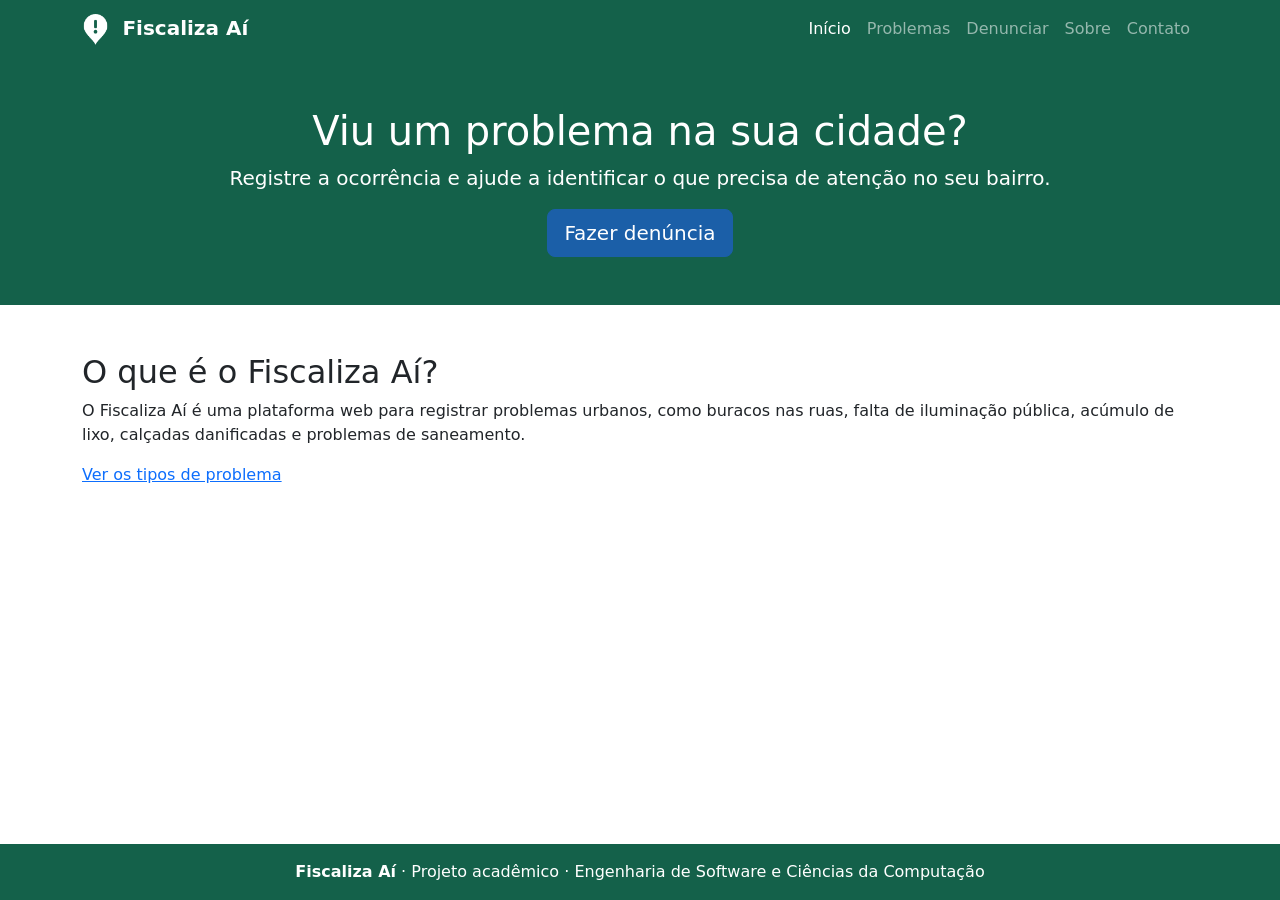
<file: index.html>
<!doctype html>
<html lang="pt-BR">
<head>
  <meta charset="utf-8">
  <meta name="viewport" content="width=device-width, initial-scale=1">
  <title>Início | Fiscaliza Aí</title>
  <link rel="stylesheet" href="https://cdn.jsdelivr.net/npm/bootstrap@5.3.3/dist/css/bootstrap.min.css">
  <link rel="stylesheet" href="css/style.css">
</head>
<body>
  <header>
    <nav class="navbar navbar-expand-md bg-success" data-bs-theme="dark">
      <div class="container">
        <a class="navbar-brand fw-bold" href="index.html">
          <img src="img/logo.png" alt="" class="logo">
          Fiscaliza Aí
        </a>
        <button class="navbar-toggler" type="button" data-bs-toggle="collapse" data-bs-target="#menu" aria-controls="menu" aria-expanded="false" aria-label="Abrir menu">
          <span class="navbar-toggler-icon"></span>
        </button>
        <div class="collapse navbar-collapse" id="menu">
          <ul class="navbar-nav ms-auto">
          <li class="nav-item"><a class="nav-link active" aria-current="page" href="index.html">Início</a></li>
          <li class="nav-item"><a class="nav-link" href="problemas.html">Problemas</a></li>
          <li class="nav-item"><a class="nav-link" href="denunciar.html">Denunciar</a></li>
          <li class="nav-item"><a class="nav-link" href="sobre.html">Sobre</a></li>
          <li class="nav-item"><a class="nav-link" href="contato.html">Contato</a></li>
          </ul>
        </div>
      </div>
    </nav>
  </header>

  <main>
    <section class="bg-success text-white text-center py-5">
      <div class="container">
        <h1>Viu um problema na sua cidade?</h1>
        <p class="lead">Registre a ocorrência e ajude a identificar o que precisa de atenção no seu bairro.</p>
        <a class="btn btn-primary btn-lg" href="denunciar.html">Fazer denúncia</a>
      </div>
    </section>

    <section class="container py-5">
      <h2>O que é o Fiscaliza Aí?</h2>
      <p>O Fiscaliza Aí é uma plataforma web para registrar problemas urbanos, como buracos nas ruas, falta de iluminação pública, acúmulo de lixo, calçadas danificadas e problemas de saneamento.</p>
      <a href="problemas.html">Ver os tipos de problema</a>
    </section>
  </main>

  <footer class="bg-success text-white text-center py-3">
    <div class="container">
      <strong>Fiscaliza Aí</strong> · Projeto acadêmico · Engenharia de Software e Ciências da Computação
    </div>
  </footer>

  <script src="https://cdn.jsdelivr.net/npm/bootstrap@5.3.3/dist/js/bootstrap.bundle.min.js"></script>
</body>
</html>
</file>
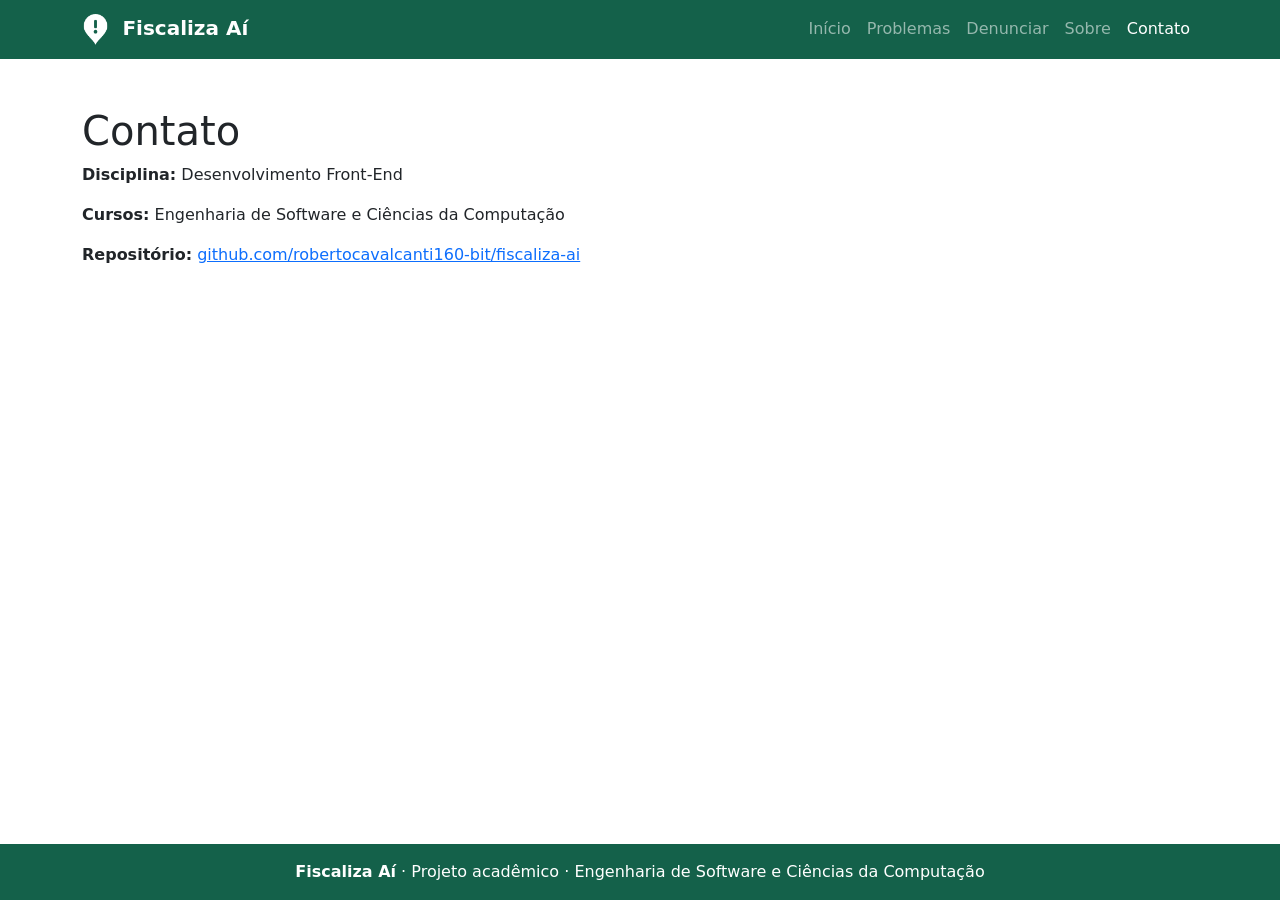
<file: contato.html>
<!doctype html>
<html lang="pt-BR">
<head>
  <meta charset="utf-8">
  <meta name="viewport" content="width=device-width, initial-scale=1">
  <title>Contato | Fiscaliza Aí</title>
  <link rel="stylesheet" href="https://cdn.jsdelivr.net/npm/bootstrap@5.3.3/dist/css/bootstrap.min.css">
  <link rel="stylesheet" href="css/style.css">
</head>
<body>
  <header>
    <nav class="navbar navbar-expand-md bg-success" data-bs-theme="dark">
      <div class="container">
        <a class="navbar-brand fw-bold" href="index.html">
          <img src="img/logo.png" alt="" class="logo">
          Fiscaliza Aí
        </a>
        <button class="navbar-toggler" type="button" data-bs-toggle="collapse" data-bs-target="#menu" aria-controls="menu" aria-expanded="false" aria-label="Abrir menu">
          <span class="navbar-toggler-icon"></span>
        </button>
        <div class="collapse navbar-collapse" id="menu">
          <ul class="navbar-nav ms-auto">
          <li class="nav-item"><a class="nav-link" href="index.html">Início</a></li>
          <li class="nav-item"><a class="nav-link" href="problemas.html">Problemas</a></li>
          <li class="nav-item"><a class="nav-link" href="denunciar.html">Denunciar</a></li>
          <li class="nav-item"><a class="nav-link" href="sobre.html">Sobre</a></li>
          <li class="nav-item"><a class="nav-link active" aria-current="page" href="contato.html">Contato</a></li>
          </ul>
        </div>
      </div>
    </nav>
  </header>

  <main>
    <section class="container py-5">
      <h1>Contato</h1>
      <p><strong>Disciplina:</strong> Desenvolvimento Front-End</p>
      <p><strong>Cursos:</strong> Engenharia de Software e Ciências da Computação</p>
      <p><strong>Repositório:</strong> <a href="https://github.com/robertocavalcanti160-bit/fiscaliza-ai">github.com/robertocavalcanti160-bit/fiscaliza-ai</a></p>
    </section>
  </main>

  <footer class="bg-success text-white text-center py-3">
    <div class="container">
      <strong>Fiscaliza Aí</strong> · Projeto acadêmico · Engenharia de Software e Ciências da Computação
    </div>
  </footer>

  <script src="https://cdn.jsdelivr.net/npm/bootstrap@5.3.3/dist/js/bootstrap.bundle.min.js"></script>
</body>
</html>
</file>
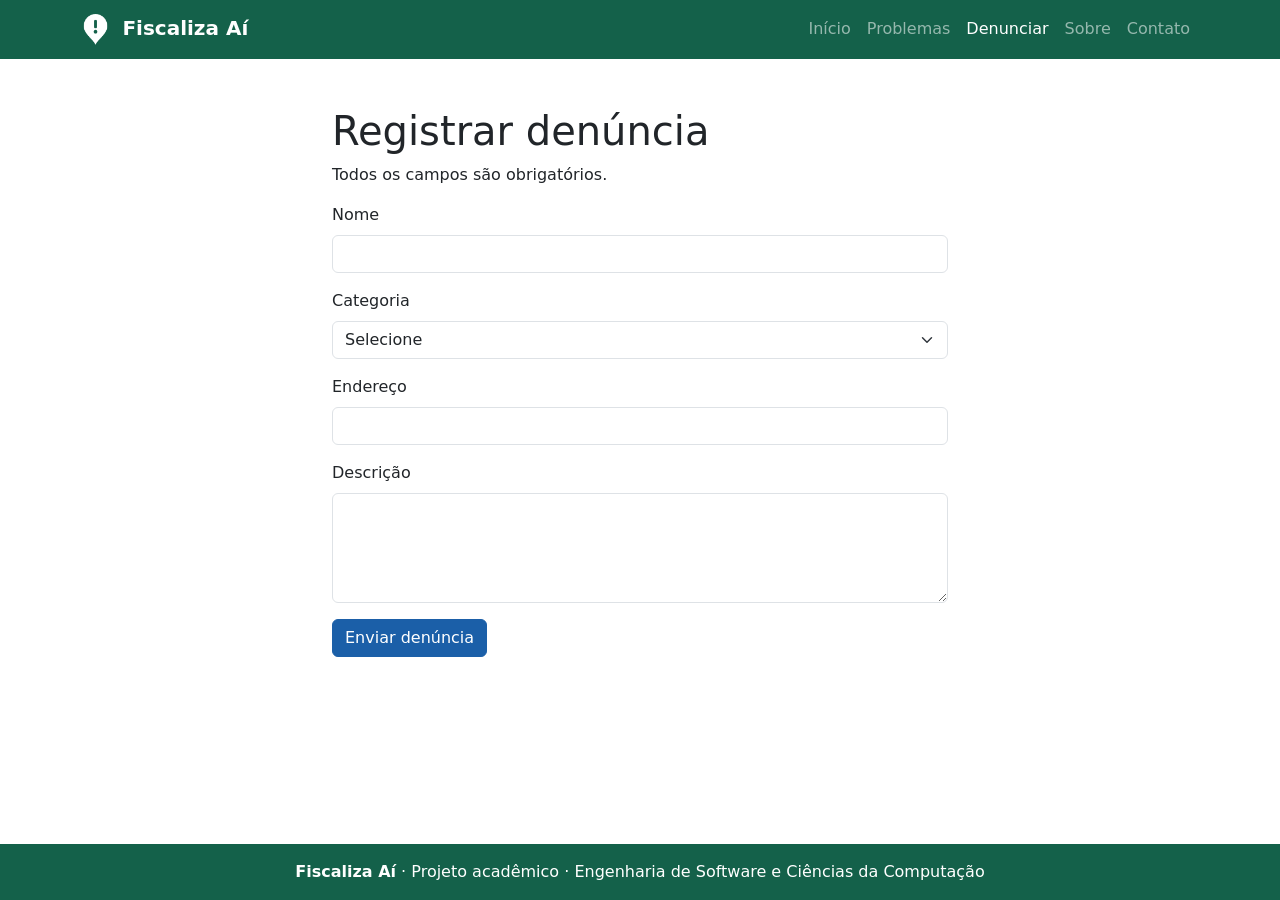
<file: denunciar.html>
<!doctype html>
<html lang="pt-BR">
<head>
  <meta charset="utf-8">
  <meta name="viewport" content="width=device-width, initial-scale=1">
  <title>Denunciar | Fiscaliza Aí</title>
  <link rel="stylesheet" href="https://cdn.jsdelivr.net/npm/bootstrap@5.3.3/dist/css/bootstrap.min.css">
  <link rel="stylesheet" href="css/style.css">
</head>
<body>
  <header>
    <nav class="navbar navbar-expand-md bg-success" data-bs-theme="dark">
      <div class="container">
        <a class="navbar-brand fw-bold" href="index.html">
          <img src="img/logo.png" alt="" class="logo">
          Fiscaliza Aí
        </a>
        <button class="navbar-toggler" type="button" data-bs-toggle="collapse" data-bs-target="#menu" aria-controls="menu" aria-expanded="false" aria-label="Abrir menu">
          <span class="navbar-toggler-icon"></span>
        </button>
        <div class="collapse navbar-collapse" id="menu">
          <ul class="navbar-nav ms-auto">
          <li class="nav-item"><a class="nav-link" href="index.html">Início</a></li>
          <li class="nav-item"><a class="nav-link" href="problemas.html">Problemas</a></li>
          <li class="nav-item"><a class="nav-link active" aria-current="page" href="denunciar.html">Denunciar</a></li>
          <li class="nav-item"><a class="nav-link" href="sobre.html">Sobre</a></li>
          <li class="nav-item"><a class="nav-link" href="contato.html">Contato</a></li>
          </ul>
        </div>
      </div>
    </nav>
  </header>

  <main>
    <section class="container py-5 formulario">
      <h1>Registrar denúncia</h1>
      <p>Todos os campos são obrigatórios.</p>

      <div class="alert alert-danger d-none" id="aviso" role="alert">
        Preencha todos os campos obrigatórios.
      </div>

      <form id="form-denuncia" novalidate>
        <div class="mb-3">
          <label class="form-label" for="nome">Nome</label>
          <input class="form-control" type="text" id="nome">
        </div>
        <div class="mb-3">
          <label class="form-label" for="categoria">Categoria</label>
          <select class="form-select" id="categoria">
            <option value="">Selecione</option>
            <option value="Buracos nas ruas">Buracos nas ruas</option>
            <option value="Iluminação pública">Iluminação pública</option>
            <option value="Acúmulo de lixo">Acúmulo de lixo</option>
            <option value="Calçadas danificadas">Calçadas danificadas</option>
            <option value="Saneamento">Saneamento</option>
          </select>
        </div>
        <div class="mb-3">
          <label class="form-label" for="endereco">Endereço</label>
          <input class="form-control" type="text" id="endereco">
        </div>
        <div class="mb-3">
          <label class="form-label" for="descricao">Descrição</label>
          <textarea class="form-control" id="descricao" rows="4"></textarea>
        </div>
        <button class="btn btn-primary" type="submit">Enviar denúncia</button>
      </form>
    </section>
  </main>

  <footer class="bg-success text-white text-center py-3">
    <div class="container">
      <strong>Fiscaliza Aí</strong> · Projeto acadêmico · Engenharia de Software e Ciências da Computação
    </div>
  </footer>

  <script src="https://cdn.jsdelivr.net/npm/bootstrap@5.3.3/dist/js/bootstrap.bundle.min.js"></script>
  <script src="js/script.js"></script>
</body>
</html>
</file>
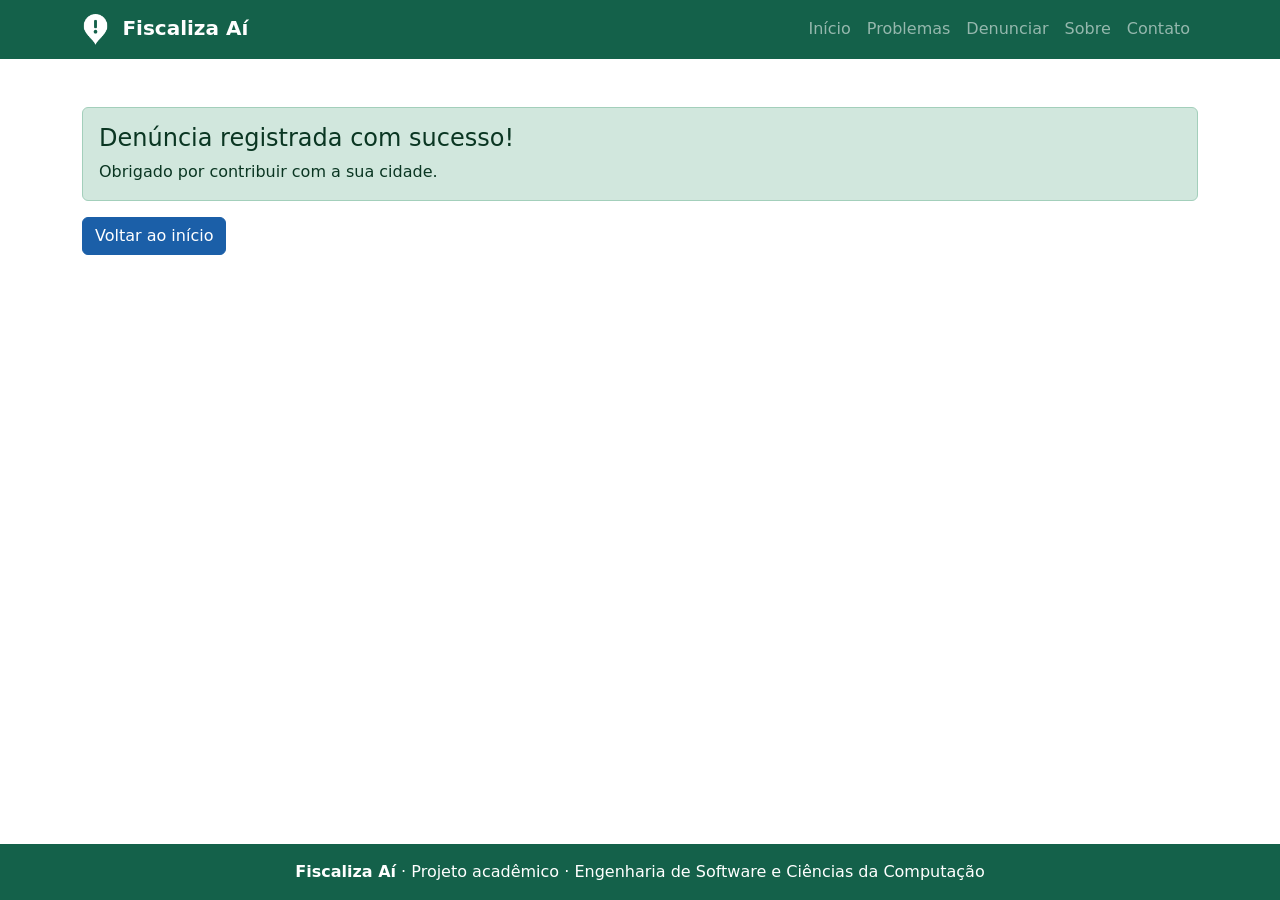
<file: obrigado.html>
<!doctype html>
<html lang="pt-BR">
<head>
  <meta charset="utf-8">
  <meta name="viewport" content="width=device-width, initial-scale=1">
  <title>Denúncia registrada | Fiscaliza Aí</title>
  <link rel="stylesheet" href="https://cdn.jsdelivr.net/npm/bootstrap@5.3.3/dist/css/bootstrap.min.css">
  <link rel="stylesheet" href="css/style.css">
</head>
<body>
  <header>
    <nav class="navbar navbar-expand-md bg-success" data-bs-theme="dark">
      <div class="container">
        <a class="navbar-brand fw-bold" href="index.html">
          <img src="img/logo.png" alt="" class="logo">
          Fiscaliza Aí
        </a>
        <button class="navbar-toggler" type="button" data-bs-toggle="collapse" data-bs-target="#menu" aria-controls="menu" aria-expanded="false" aria-label="Abrir menu">
          <span class="navbar-toggler-icon"></span>
        </button>
        <div class="collapse navbar-collapse" id="menu">
          <ul class="navbar-nav ms-auto">
          <li class="nav-item"><a class="nav-link" href="index.html">Início</a></li>
          <li class="nav-item"><a class="nav-link" href="problemas.html">Problemas</a></li>
          <li class="nav-item"><a class="nav-link" href="denunciar.html">Denunciar</a></li>
          <li class="nav-item"><a class="nav-link" href="sobre.html">Sobre</a></li>
          <li class="nav-item"><a class="nav-link" href="contato.html">Contato</a></li>
          </ul>
        </div>
      </div>
    </nav>
  </header>

  <main>
    <section class="container py-5">
      <div class="alert alert-success" role="alert">
        <h1 class="h4">Denúncia registrada com sucesso!</h1>
        <p class="mb-0">Obrigado por contribuir com a sua cidade.</p>
      </div>
      <a class="btn btn-primary" href="index.html">Voltar ao início</a>
    </section>
  </main>

  <footer class="bg-success text-white text-center py-3">
    <div class="container">
      <strong>Fiscaliza Aí</strong> · Projeto acadêmico · Engenharia de Software e Ciências da Computação
    </div>
  </footer>

  <script src="https://cdn.jsdelivr.net/npm/bootstrap@5.3.3/dist/js/bootstrap.bundle.min.js"></script>
</body>
</html>
</file>
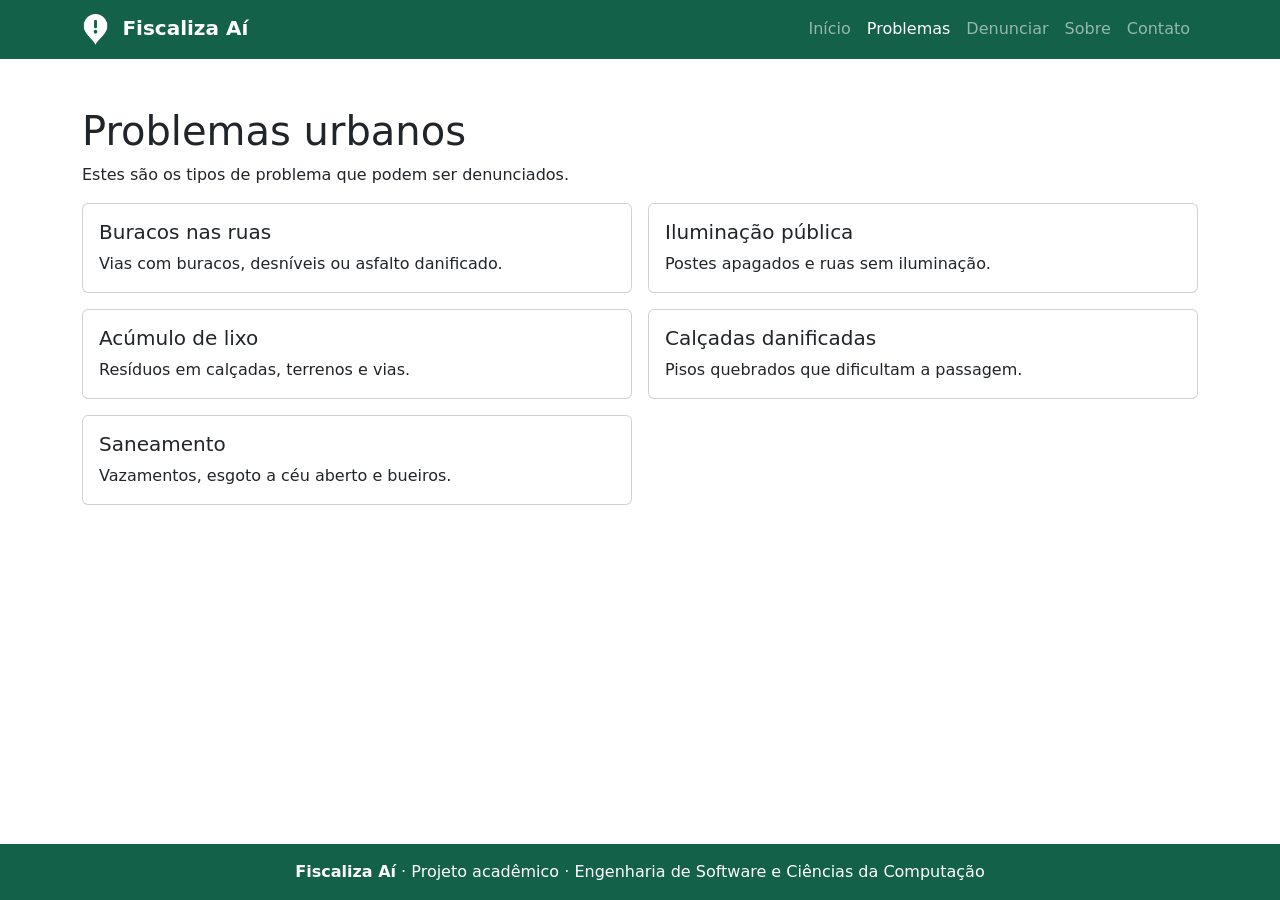
<file: problemas.html>
<!doctype html>
<html lang="pt-BR">
<head>
  <meta charset="utf-8">
  <meta name="viewport" content="width=device-width, initial-scale=1">
  <title>Problemas | Fiscaliza Aí</title>
  <link rel="stylesheet" href="https://cdn.jsdelivr.net/npm/bootstrap@5.3.3/dist/css/bootstrap.min.css">
  <link rel="stylesheet" href="css/style.css">
</head>
<body>
  <header>
    <nav class="navbar navbar-expand-md bg-success" data-bs-theme="dark">
      <div class="container">
        <a class="navbar-brand fw-bold" href="index.html">
          <img src="img/logo.png" alt="" class="logo">
          Fiscaliza Aí
        </a>
        <button class="navbar-toggler" type="button" data-bs-toggle="collapse" data-bs-target="#menu" aria-controls="menu" aria-expanded="false" aria-label="Abrir menu">
          <span class="navbar-toggler-icon"></span>
        </button>
        <div class="collapse navbar-collapse" id="menu">
          <ul class="navbar-nav ms-auto">
          <li class="nav-item"><a class="nav-link" href="index.html">Início</a></li>
          <li class="nav-item"><a class="nav-link active" aria-current="page" href="problemas.html">Problemas</a></li>
          <li class="nav-item"><a class="nav-link" href="denunciar.html">Denunciar</a></li>
          <li class="nav-item"><a class="nav-link" href="sobre.html">Sobre</a></li>
          <li class="nav-item"><a class="nav-link" href="contato.html">Contato</a></li>
          </ul>
        </div>
      </div>
    </nav>
  </header>

  <main>
    <section class="container py-5">
      <h1>Problemas urbanos</h1>
      <p>Estes são os tipos de problema que podem ser denunciados.</p>
      <div class="row g-3">
        <div class="col-md-6">
          <div class="card h-100">
            <div class="card-body">
              <h3 class="card-title h5">Buracos nas ruas</h3>
              <p class="card-text">Vias com buracos, desníveis ou asfalto danificado.</p>
            </div>
          </div>
        </div>
        <div class="col-md-6">
          <div class="card h-100">
            <div class="card-body">
              <h3 class="card-title h5">Iluminação pública</h3>
              <p class="card-text">Postes apagados e ruas sem iluminação.</p>
            </div>
          </div>
        </div>
        <div class="col-md-6">
          <div class="card h-100">
            <div class="card-body">
              <h3 class="card-title h5">Acúmulo de lixo</h3>
              <p class="card-text">Resíduos em calçadas, terrenos e vias.</p>
            </div>
          </div>
        </div>
        <div class="col-md-6">
          <div class="card h-100">
            <div class="card-body">
              <h3 class="card-title h5">Calçadas danificadas</h3>
              <p class="card-text">Pisos quebrados que dificultam a passagem.</p>
            </div>
          </div>
        </div>
        <div class="col-md-6">
          <div class="card h-100">
            <div class="card-body">
              <h3 class="card-title h5">Saneamento</h3>
              <p class="card-text">Vazamentos, esgoto a céu aberto e bueiros.</p>
            </div>
          </div>
        </div>
      </div>
    </section>
  </main>

  <footer class="bg-success text-white text-center py-3">
    <div class="container">
      <strong>Fiscaliza Aí</strong> · Projeto acadêmico · Engenharia de Software e Ciências da Computação
    </div>
  </footer>

  <script src="https://cdn.jsdelivr.net/npm/bootstrap@5.3.3/dist/js/bootstrap.bundle.min.js"></script>
</body>
</html>
</file>
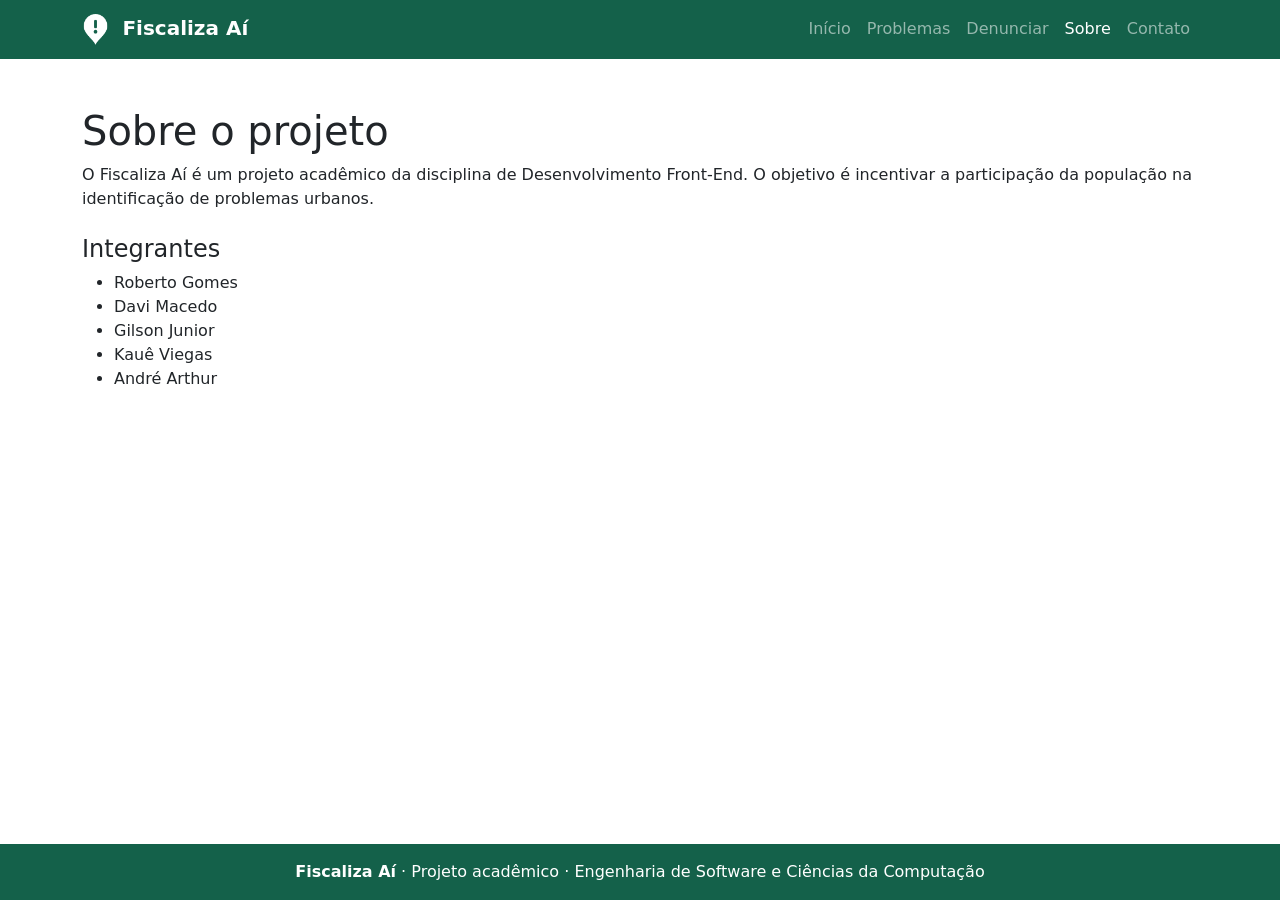
<file: sobre.html>
<!doctype html>
<html lang="pt-BR">
<head>
  <meta charset="utf-8">
  <meta name="viewport" content="width=device-width, initial-scale=1">
  <title>Sobre | Fiscaliza Aí</title>
  <link rel="stylesheet" href="https://cdn.jsdelivr.net/npm/bootstrap@5.3.3/dist/css/bootstrap.min.css">
  <link rel="stylesheet" href="css/style.css">
</head>
<body>
  <header>
    <nav class="navbar navbar-expand-md bg-success" data-bs-theme="dark">
      <div class="container">
        <a class="navbar-brand fw-bold" href="index.html">
          <img src="img/logo.png" alt="" class="logo">
          Fiscaliza Aí
        </a>
        <button class="navbar-toggler" type="button" data-bs-toggle="collapse" data-bs-target="#menu" aria-controls="menu" aria-expanded="false" aria-label="Abrir menu">
          <span class="navbar-toggler-icon"></span>
        </button>
        <div class="collapse navbar-collapse" id="menu">
          <ul class="navbar-nav ms-auto">
          <li class="nav-item"><a class="nav-link" href="index.html">Início</a></li>
          <li class="nav-item"><a class="nav-link" href="problemas.html">Problemas</a></li>
          <li class="nav-item"><a class="nav-link" href="denunciar.html">Denunciar</a></li>
          <li class="nav-item"><a class="nav-link active" aria-current="page" href="sobre.html">Sobre</a></li>
          <li class="nav-item"><a class="nav-link" href="contato.html">Contato</a></li>
          </ul>
        </div>
      </div>
    </nav>
  </header>

  <main>
    <section class="container py-5">
      <h1>Sobre o projeto</h1>
      <p>O Fiscaliza Aí é um projeto acadêmico da disciplina de Desenvolvimento Front-End. O objetivo é incentivar a participação da população na identificação de problemas urbanos.</p>

      <h2 class="h4 mt-4">Integrantes</h2>
      <ul>
        <li>Roberto Gomes</li>
        <li>Davi Macedo</li>
        <li>Gilson Junior</li>
        <li>Kauê Viegas</li>
        <li>André Arthur</li>
      </ul>
    </section>
  </main>

  <footer class="bg-success text-white text-center py-3">
    <div class="container">
      <strong>Fiscaliza Aí</strong> · Projeto acadêmico · Engenharia de Software e Ciências da Computação
    </div>
  </footer>

  <script src="https://cdn.jsdelivr.net/npm/bootstrap@5.3.3/dist/js/bootstrap.bundle.min.js"></script>
</body>
</html>
</file>
<file: css/style.css>
/* Cores da identidade visual */
:root {
  --bs-success-rgb: 20, 97, 74;
}

.btn-primary {
  --bs-btn-bg: #1b5fa8;
  --bs-btn-border-color: #1b5fa8;
  --bs-btn-hover-bg: #164f8c;
  --bs-btn-hover-border-color: #164f8c;
  --bs-btn-active-bg: #164f8c;
  --bs-btn-active-border-color: #164f8c;
}

/* Mantém o rodapé no fim da tela em páginas curtas */
body {
  min-height: 100vh;
  display: flex;
  flex-direction: column;
}

main {
  flex: 1;
}

.logo {
  height: 32px;
  margin-right: 6px;
}

.formulario {
  max-width: 640px;
}
</file>
